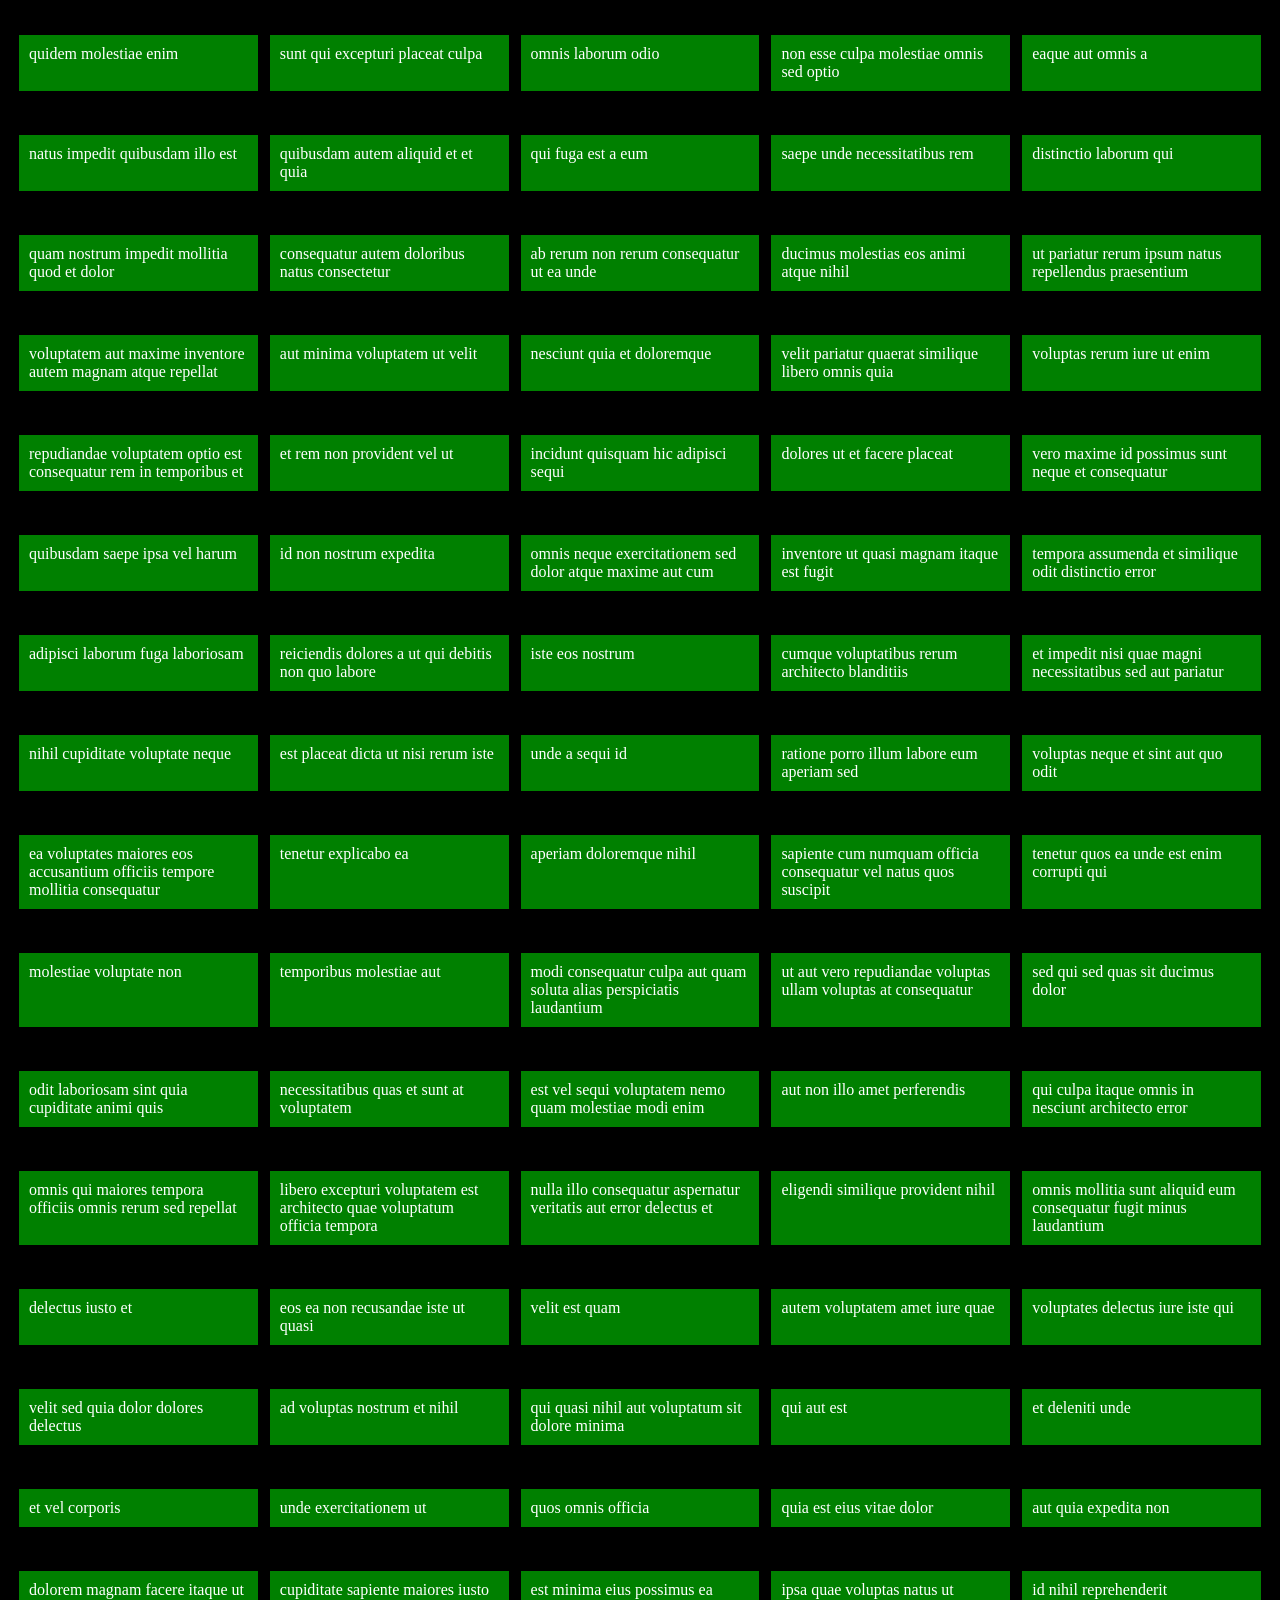
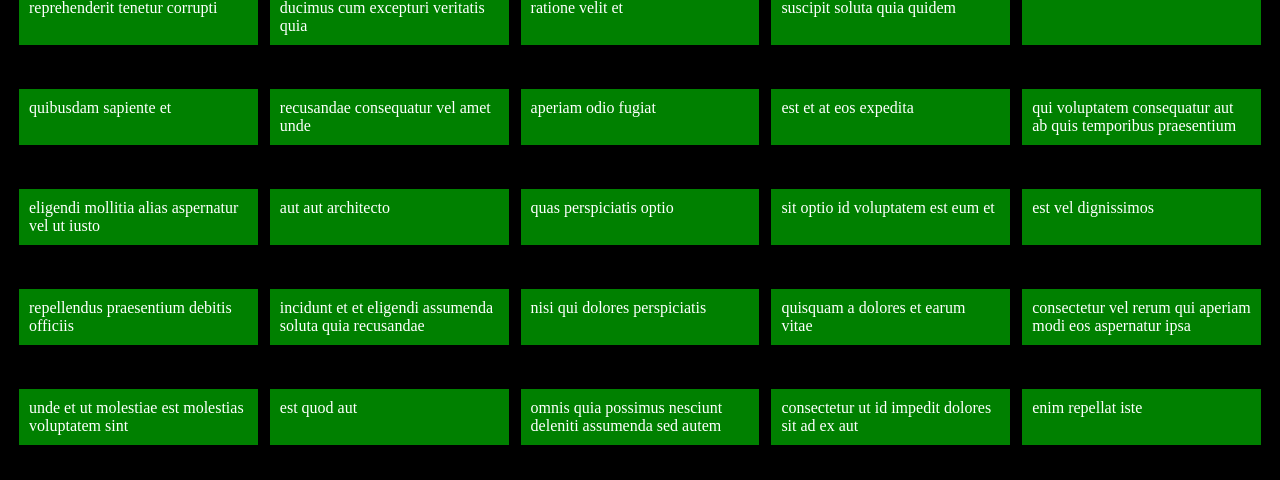
<file: index.html>
<!DOCTYPE html>
<html lang="en">
  <head>
    <meta charset="UTF-8" />
    <meta name="viewport" content="width=device-width, initial-scale=1.0" />
    <title>Document</title>
    <link rel="stylesheet" href="./dom.css" />
  </head>
  <body>
    <div id="title" class="array"></div>
    <script src="./app.js"></script>
  </body>
</html>
</file>
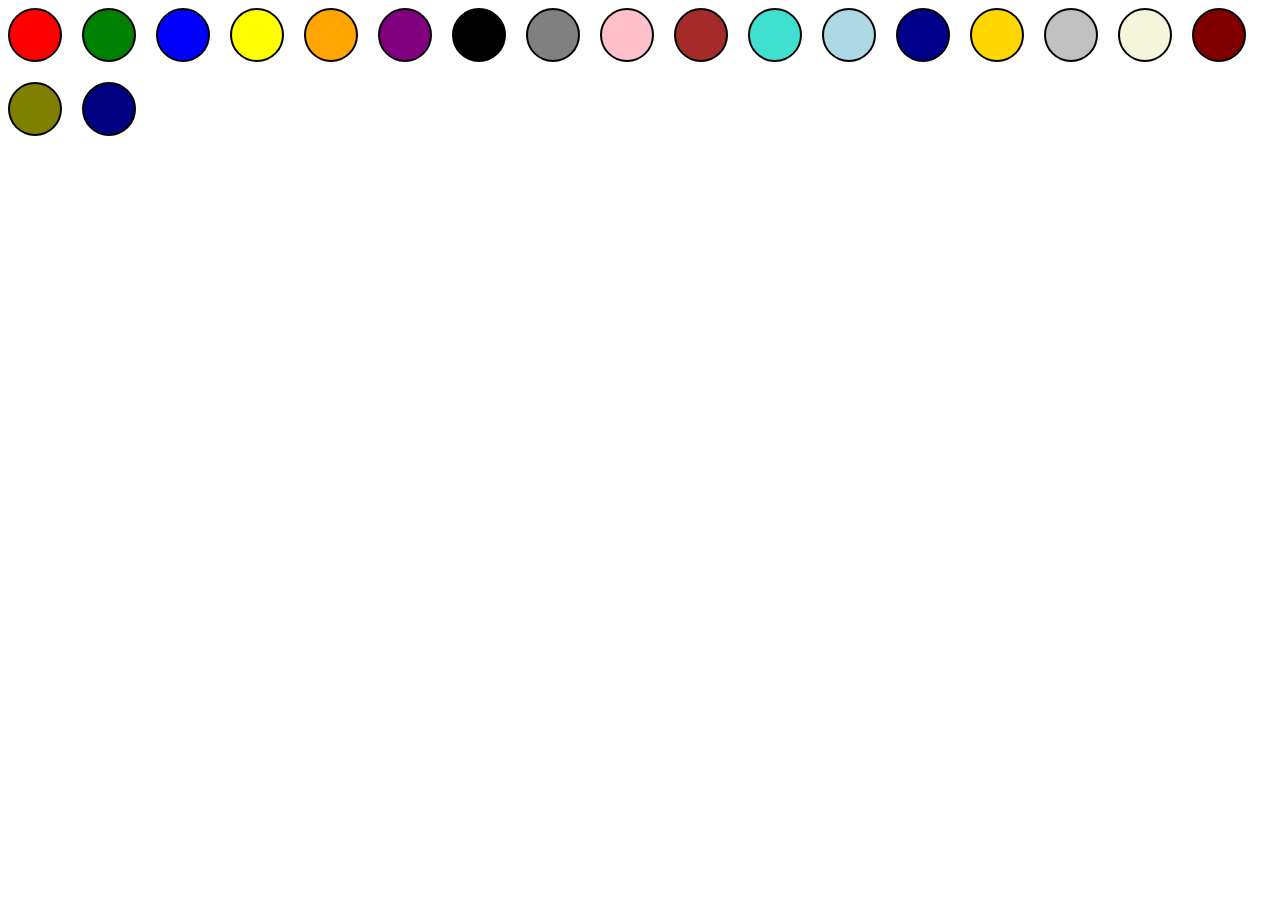
<file: index3.html>
<!DOCTYPE html>
<html lang="en">
  <head>
    <meta charset="UTF-8" />
    <meta name="viewport" content="width=device-width, initial-scale=1.0" />
    <title>Document</title>
    <link rel="stylesheet" href="./dom3.css" />
  </head>
  <body>
    <div class="colors" id="colorsContainer"></div>
    <script src="./app3.js"></script>
  </body>
</html>
</file>
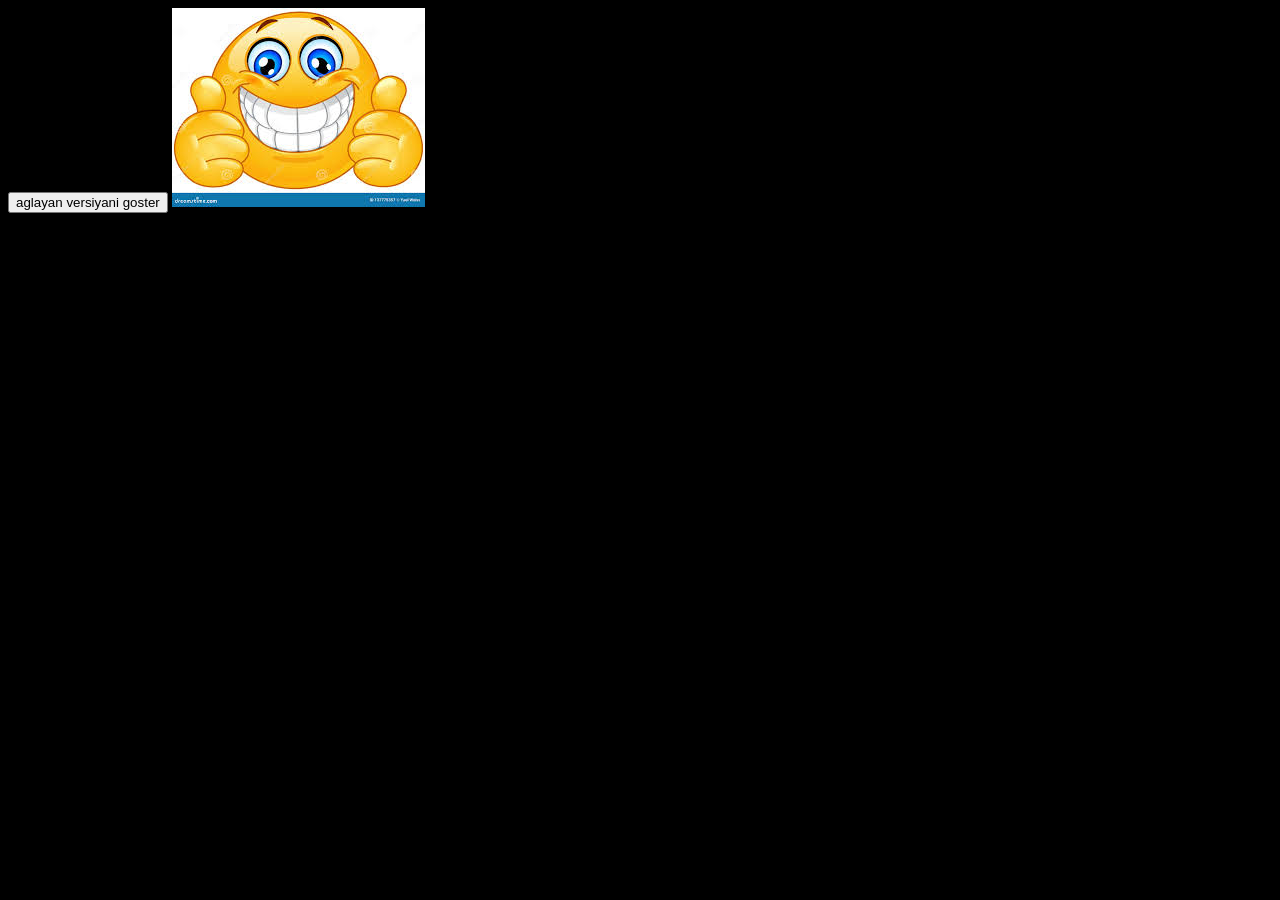
<file: index4.html>
<!DOCTYPE html>
<html lang="en">
  <head>
    <meta charset="UTF-8" />
    <meta name="viewport" content="width=device-width, initial-scale=1.0" />
    <title>Document</title>
    <link rel="stylesheet" href="./dom4.css" />
  </head>
  <body>
    <button id="btn"></button>
    <img id="emoji" />
    <script src="app4.js"></script>
  </body>
</html>
</file>
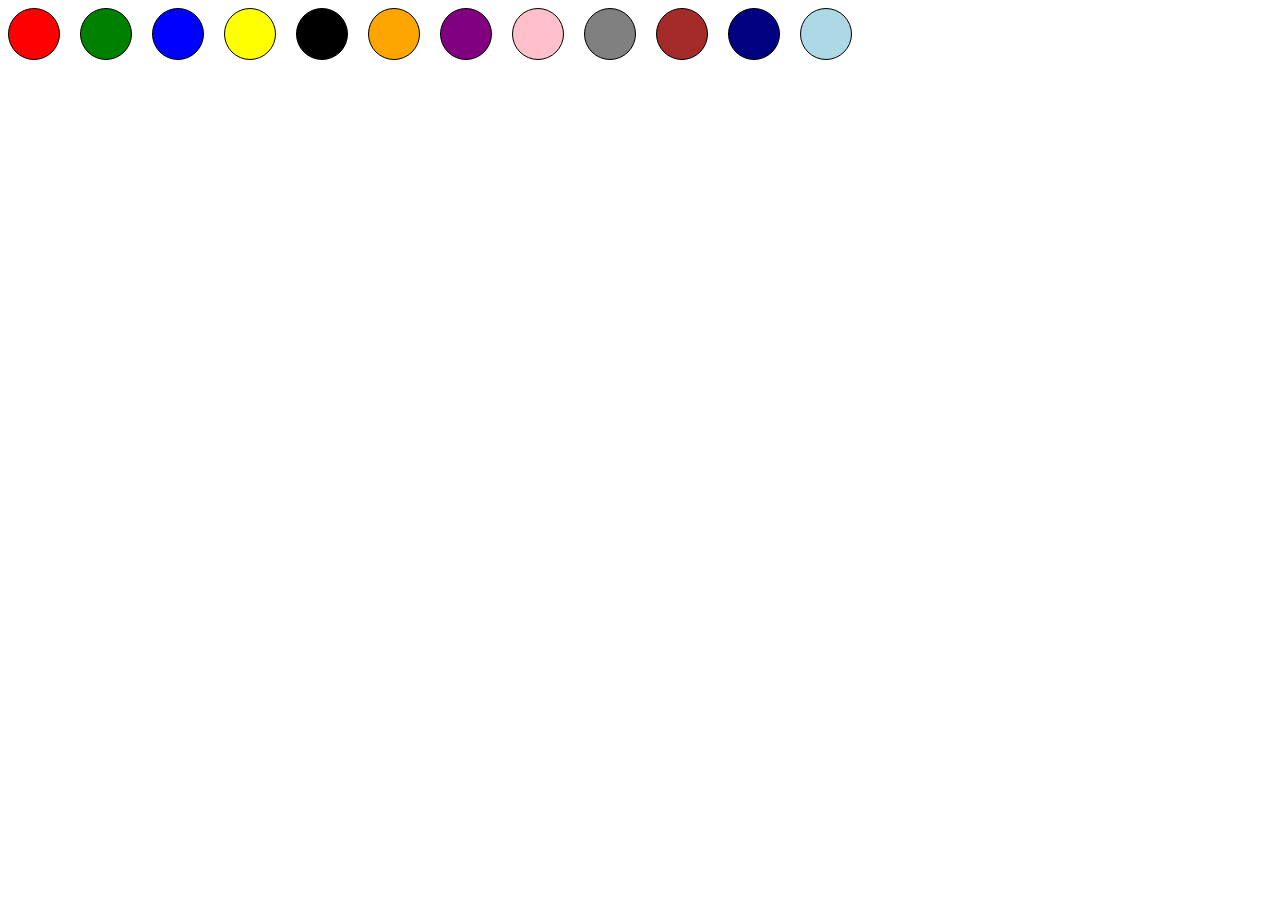
<file: index5.html>
<!DOCTYPE html>
<html lang="en">
  <head>
    <meta charset="UTF-8" />
    <meta name="viewport" content="width=device-width, initial-scale=1.0" />
    <title>Document</title>
    <link rel="stylesheet" href="./dom5.css" />
  </head>
  <body>
    <div class="colors" id="colorsContainer"></div>
    <script src="./app5.js"></script>
  </body>
</html>
</file>
<file: dom.css>
body {
    background: black;
    color: white;
}

.array {
    display: grid;
    grid-template-columns: repeat(5, 1fr);
    gap: 10px;
    padding: 10px;
}

p {
    background: green;
    padding: 10px;
    border: 1px solid black;
}
</file>
<file: dom3.css>
.colors {
    display: flex;
    gap: 20px;
    align-items: center;
    flex-wrap: wrap;
}

.color{
    width: 50px;
    height: 50px;
    border: 2px solid;
    border-radius: 50%;
}
</file>
<file: dom4.css>
body{
    background-color: black;
}
</file>
<file: dom5.css>
.colors{
    display: flex;
    gap: 20px;
    align-items: center;
    flex-wrap: wrap;
}


.color {
    width: 50px;
    background-color: blue;
    height: 50px;
    border: 1px solid;
    border-radius: 50%;
}
</file>
